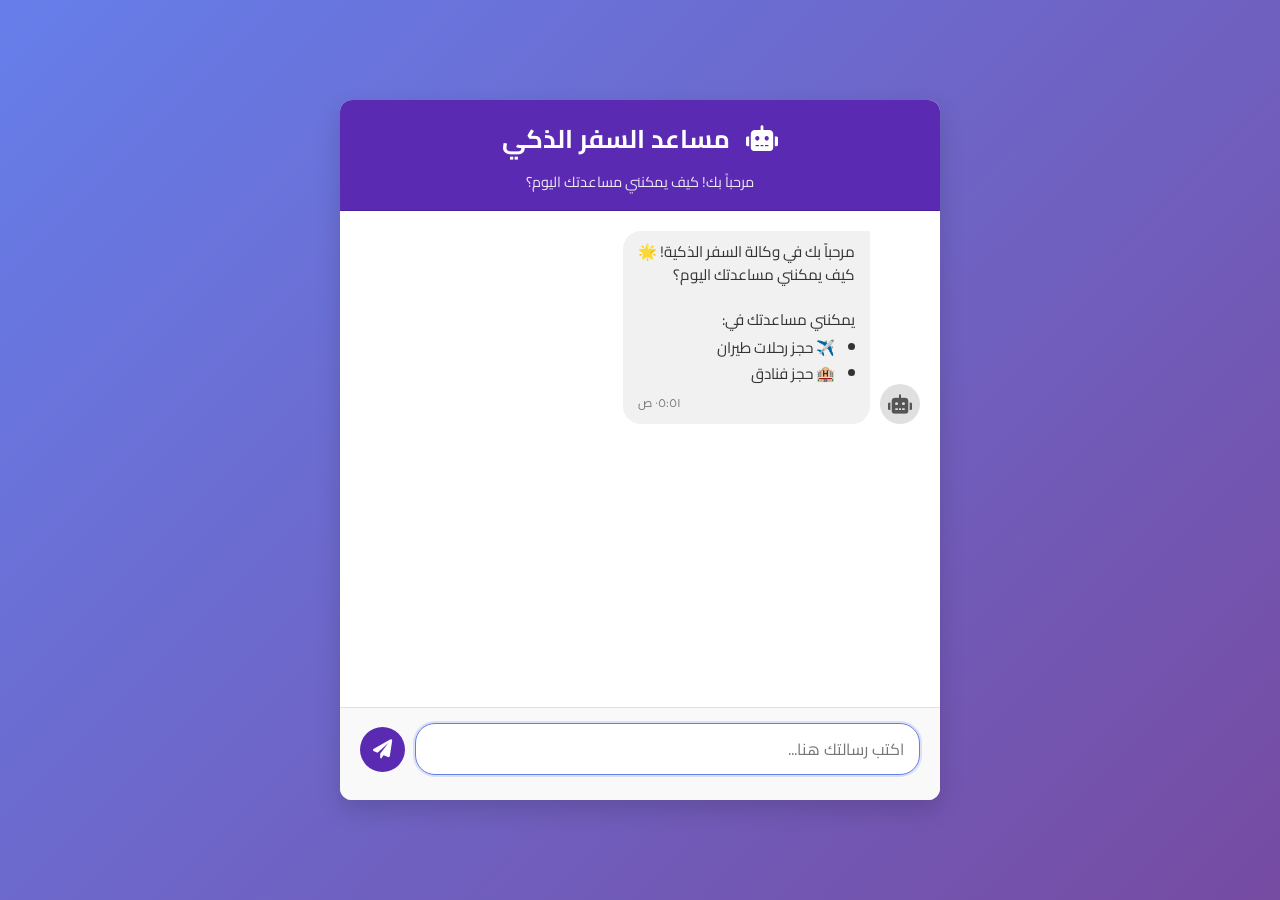
<file: web/index.html>
<!DOCTYPE html>
<html lang="ar" dir="rtl">
<head>
    <meta charset="UTF-8">
    <meta name="viewport" content="width=device-width, initial-scale=1.0">
    <title>مساعد السفر الذكي</title>
    <link rel="stylesheet" href="style.css">
    <link href="https://fonts.googleapis.com/css2?family=Cairo:wght@400;700&display=swap" rel="stylesheet">
    <link rel="stylesheet" href="https://cdnjs.cloudflare.com/ajax/libs/font-awesome/6.0.0-beta3/css/all.min.css">
</head>
<body>
    <div class="chat-container">
        <header class="chat-header">
            <h1><i class="fas fa-robot"></i> مساعد السفر الذكي</h1>
            <p>مرحباً بك! كيف يمكنني مساعدتك اليوم؟</p>
        </header>

        <div class="chat-messages" id="messagesContainer">
            <!-- Welcome Message -->
            <div class="message bot-message">
                <div class="message-avatar">
                    <i class="fas fa-robot"></i>
                </div>
                <div class="message-content">
                    <div class="message-text">
                        مرحباً بك في وكالة السفر الذكية! 🌟<br>
                        كيف يمكنني مساعدتك اليوم؟<br><br>
                        يمكنني مساعدتك في:
                        <ul>
                            <li>✈️ حجز رحلات طيران</li>
                            <li>🏨 حجز فنادق</li>
                        </ul>
                    </div>
                    <div class="message-time" id="welcomeTime"></div>
                </div>
            </div>
        </div>

        <div class="chat-input-area">
            <div class="input-wrapper">
                <textarea id="messageInput" placeholder="اكتب رسالتك هنا..." rows="1"></textarea>
                <button id="sendButton" class="send-btn" title="إرسال">
                    <i class="fas fa-paper-plane"></i>
                </button>
            </div>
            <div class="quick-actions-container" id="quickActionsContainer">
                <!-- Quick actions will be dynamically added here by script.js if needed -->
            </div>
        </div>
    </div>

    <script src="script.js"></script>
</body>
</html>
</file>
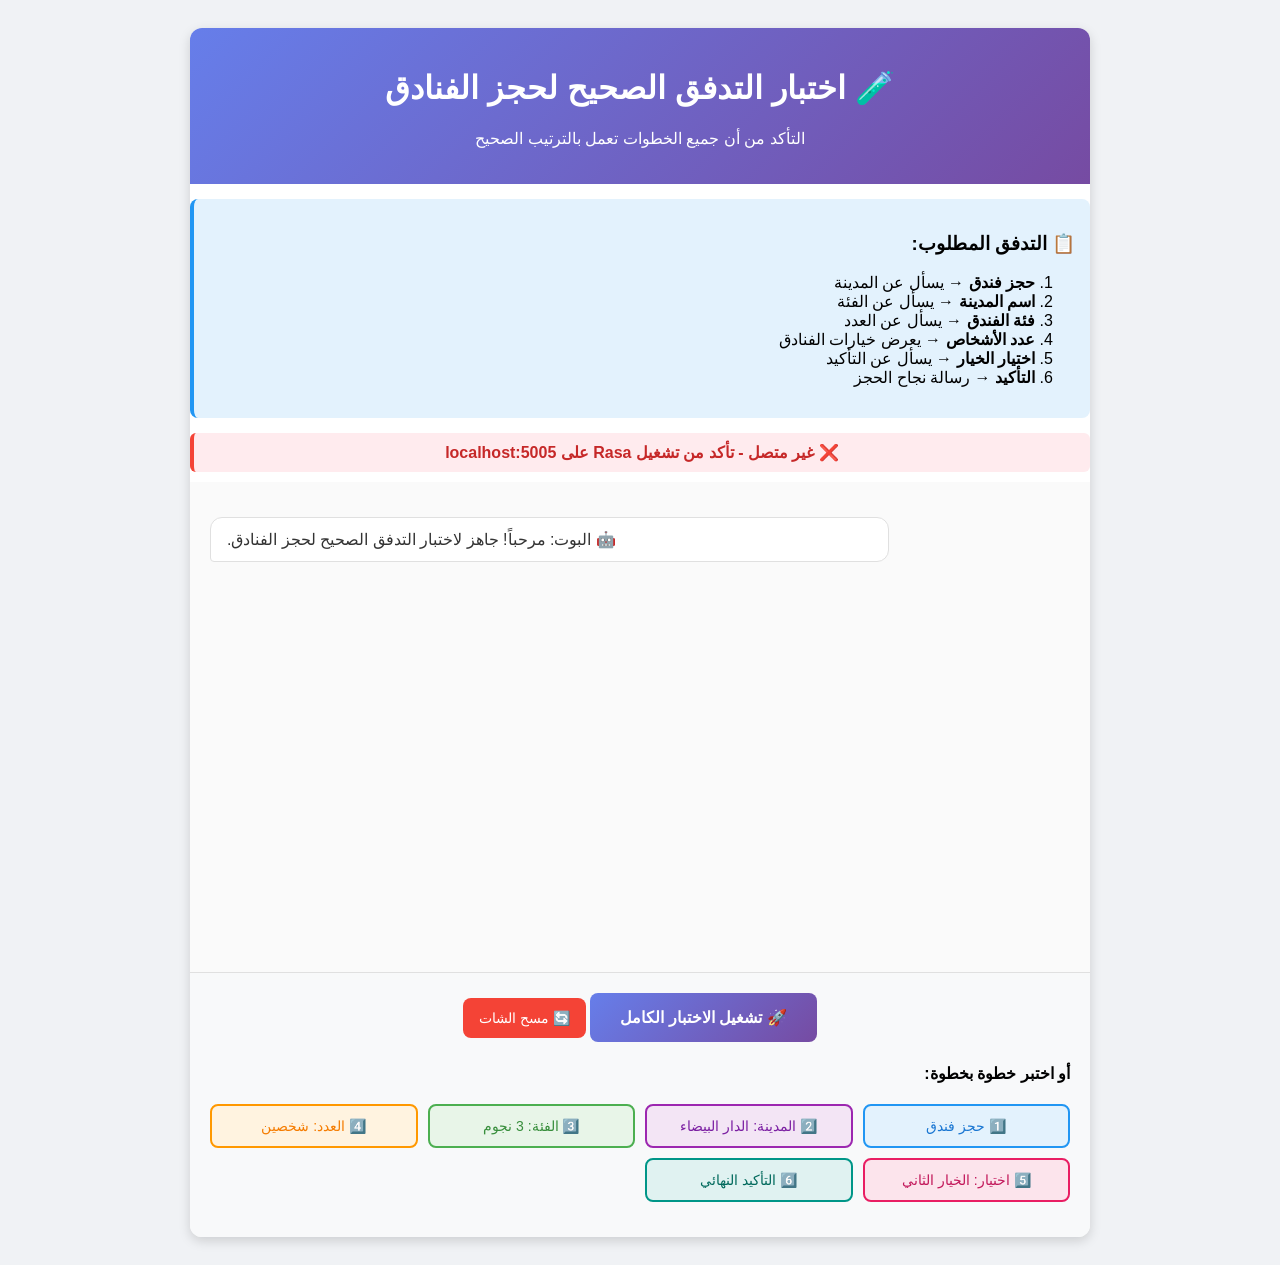
<file: web/testconfirmation.html>
<!DOCTYPE html>
<html lang="ar" dir="rtl">
<head>
    <meta charset="UTF-8">
    <title>اختبار التدفق الصحيح</title>
    <style>
        body { font-family: Arial; padding: 20px; direction: rtl; background: #f0f2f5; }
        .container { max-width: 900px; margin: 0 auto; background: white; border-radius: 12px; box-shadow: 0 4px 12px rgba(0,0,0,0.15); overflow: hidden; }
        .header { background: linear-gradient(135deg, #667eea 0%, #764ba2 100%); color: white; padding: 20px; text-align: center; }
        .chat { height: 450px; overflow-y: auto; padding: 20px; background: #fafafa; }
        .message { margin: 15px 0; padding: 12px 16px; border-radius: 12px; max-width: 75%; }
        .user { background: #007bff; color: white; text-align: right; margin-left: auto; border-bottom-right-radius: 4px; }
        .bot { background: white; color: #333; text-align: left; margin-right: auto; border: 1px solid #e0e0e0; border-bottom-left-radius: 4px; }
        .error { background: #ffe6e6; color: #d32f2f; border-left: 4px solid #f44336; }
        .success { background: #e8f5e8; color: #2e7d32; border-left: 4px solid #4caf50; }
        .warning { background: #fff3cd; color: #f57c00; border-left: 4px solid #ff9800; }
        .controls { padding: 20px; background: #f8f9fa; border-top: 1px solid #e0e0e0; }
        .step-buttons { display: grid; grid-template-columns: repeat(auto-fit, minmax(200px, 1fr)); gap: 10px; margin: 15px 0; }
        .step-btn { padding: 12px 16px; border: none; border-radius: 8px; cursor: pointer; font-size: 14px; font-weight: 500; transition: all 0.3s ease; }
        .step-1 { background: #e3f2fd; color: #1976d2; border: 2px solid #2196f3; }
        .step-2 { background: #f3e5f5; color: #7b1fa2; border: 2px solid #9c27b0; }
        .step-3 { background: #e8f5e8; color: #388e3c; border: 2px solid #4caf50; }
        .step-4 { background: #fff3e0; color: #f57c00; border: 2px solid #ff9800; }
        .step-5 { background: #fce4ec; color: #c2185b; border: 2px solid #e91e63; }
        .step-6 { background: #e0f2f1; color: #00695c; border: 2px solid #009688; }
        .step-btn:hover { transform: translateY(-2px); box-shadow: 0 4px 8px rgba(0,0,0,0.2); }
        .step-btn:disabled { opacity: 0.5; cursor: not-allowed; }
        .auto-test-btn { background: linear-gradient(135deg, #667eea 0%, #764ba2 100%); color: white; padding: 15px 30px; border: none; border-radius: 8px; font-size: 16px; font-weight: bold; }
        .reset-btn { background: #f44336; color: white; }
        .flow-info { background: #e3f2fd; padding: 15px; margin: 15px 0; border-radius: 8px; border-left: 4px solid #2196f3; }
        .status { text-align: center; padding: 10px; margin: 10px 0; border-radius: 6px; font-weight: bold; }
        .status.success { background: #e8f5e8; color: #2e7d32; }
        .status.error { background: #ffebee; color: #c62828; }
        .status.waiting { background: #fff3cd; color: #f57c00; }
    </style>
</head>
<body>
    <div class="container">
        <div class="header">
            <h1>🧪 اختبار التدفق الصحيح لحجز الفنادق</h1>
            <p>التأكد من أن جميع الخطوات تعمل بالترتيب الصحيح</p>
        </div>
        
        <div class="flow-info">
            <h3>📋 التدفق المطلوب:</h3>
            <ol>
                <li><strong>حجز فندق</strong> → يسأل عن المدينة</li>
                <li><strong>اسم المدينة</strong> → يسأل عن الفئة</li>
                <li><strong>فئة الفندق</strong> → يسأل عن العدد</li>
                <li><strong>عدد الأشخاص</strong> → يعرض خيارات الفنادق</li>
                <li><strong>اختيار الخيار</strong> → يسأل عن التأكيد</li>
                <li><strong>التأكيد</strong> → رسالة نجاح الحجز</li>
            </ol>
        </div>
        
        <div id="status" class="status waiting">🔄 جاري فحص الاتصال...</div>
        
        <div id="chat" class="chat">
            <div class="message bot">🤖 البوت: مرحباً! جاهز لاختبار التدفق الصحيح لحجز الفنادق.</div>
        </div>
        
        <div class="controls">
            <div style="text-align: center; margin-bottom: 20px;">
                <button class="auto-test-btn" onclick="runFullTest()">🚀 تشغيل الاختبار الكامل</button>
                <button class="reset-btn step-btn" onclick="clearChat()">🔄 مسح الشات</button>
            </div>
            
            <h4>أو اختبر خطوة بخطوة:</h4>
            <div class="step-buttons">
                <button class="step-btn step-1" onclick="testStep(1, 'أريد حجز فندق')">
                    1️⃣ حجز فندق
                </button>
                <button class="step-btn step-2" onclick="testStep(2, 'الدارالبيضاء')">
                    2️⃣ المدينة: الدار البيضاء
                </button>
                <button class="step-btn step-3" onclick="testStep(3, '3 نجوم')">
                    3️⃣ الفئة: 3 نجوم
                </button>
                <button class="step-btn step-4" onclick="testStep(4, 'شخصين')">
                    4️⃣ العدد: شخصين
                </button>
                <button class="step-btn step-5" onclick="testStep(5, 'الخيار الثاني')">
                    5️⃣ اختيار: الخيار الثاني
                </button>
                <button class="step-btn step-6" onclick="testStep(6, 'أؤكد')">
                    6️⃣ التأكيد النهائي
                </button>
            </div>
        </div>
    </div>
    
    <script>
        let currentStep = 0;
        let testResults = [];
        
        // Check connection
        async function checkConnection() {
            const status = document.getElementById('status');
            try {
                const response = await fetch('http://localhost:5005', { method: 'GET' });
                if (response.ok) {
                    status.className = 'status success';
                    status.innerHTML = '✅ متصل بـ Rasa - جاهز للاختبار';
                } else {
                    throw new Error('Server error');
                }
            } catch (error) {
                status.className = 'status error';
                status.innerHTML = '❌ غير متصل - تأكد من تشغيل Rasa على localhost:5005';
            }
        }
        
        // Send message
        async function sendMessage(message, stepNumber = 0) {
            const chat = document.getElementById('chat');
            const status = document.getElementById('status');
            
            // Add user message
            chat.innerHTML += `<div class="message user">👤 ${message}</div>`;
            chat.scrollTop = chat.scrollHeight;
            
            try {
                const startTime = Date.now();
                
                const response = await fetch('http://localhost:5005/webhooks/rest/webhook', {
                    method: 'POST',
                    headers: {'Content-Type': 'application/json'},
                    body: JSON.stringify({
                        sender: 'test_flow_' + Date.now(), 
                        message: message
                    })
                });
                
                const responseTime = Date.now() - startTime;
                
                if (!response.ok) {
                    throw new Error(`HTTP ${response.status}`);
                }
                
                const data = await response.json();
                console.log(`Step ${stepNumber} response:`, data);
                
                let messageClass = 'bot';
                let stepValid = false;
                
                if (data && data.length > 0) {
                    data.forEach(item => {
                        if (item.text) {
                            // تحليل الاستجابة لتحديد صحة الخطوة
                            if (stepNumber === 1 && item.text.includes('مدينة')) {
                                stepValid = true;
                                messageClass = 'bot success';
                            } else if (stepNumber === 2 && item.text.includes('نجمة')) {
                                stepValid = true;
                                messageClass = 'bot success';
                            } else if (stepNumber === 3 && item.text.includes('عدد')) {
                                stepValid = true;
                                messageClass = 'bot success';
                            } else if (stepNumber === 4 && item.text.includes('الخيار')) {
                                stepValid = true;
                                messageClass = 'bot success';
                            } else if (stepNumber === 5 && item.text.includes('تريد المتابعة')) {
                                stepValid = true;
                                messageClass = 'bot success';
                            } else if (stepNumber === 6 && item.text.includes('تم تأكيد حجزك')) {
                                stepValid = true;
                                messageClass = 'bot success';
                            } else if (item.text.includes('لم أتمكن')) {
                                messageClass = 'bot error';
                            } else if (item.text.includes('تم تأكيد') && stepNumber < 6) {
                                messageClass = 'bot warning';
                                console.warn(`Early confirmation at step ${stepNumber}!`);
                            }
                            
                            chat.innerHTML += `<div class="message ${messageClass}">🤖 ${item.text}</div>`;
                        }
                    });
                    
                    // تسجيل نتيجة الخطوة
                    testResults.push({
                        step: stepNumber,
                        message: message,
                        valid: stepValid,
                        responseTime: responseTime,
                        response: data
                    });
                    
                    // تحديث الحالة
                    if (stepValid) {
                        status.className = 'status success';
                        status.innerHTML = `✅ الخطوة ${stepNumber} نجحت - ${responseTime}ms`;
                    } else if (stepNumber > 0) {
                        status.className = 'status error';
                        status.innerHTML = `❌ الخطوة ${stepNumber} غير متوقعة`;
                    }
                    
                } else {
                    chat.innerHTML += `<div class="message bot error">🤖 [لا يوجد رد]</div>`;
                    testResults.push({
                        step: stepNumber,
                        message: message,
                        valid: false,
                        responseTime: responseTime,
                        response: null
                    });
                }
                
            } catch (error) {
                console.error('Error:', error);
                chat.innerHTML += `<div class="message bot error">❌ خطأ: ${error.message}</div>`;
                status.className = 'status error';
                status.innerHTML = '❌ خطأ في الاتصال';
            }
            
            chat.scrollTop = chat.scrollHeight;
        }
        
        // Test specific step
        async function testStep(stepNumber, message) {
            currentStep = stepNumber;
            await sendMessage(message, stepNumber);
        }
        
        // Run full test
        async function runFullTest() {
            const status = document.getElementById('status');
            status.className = 'status waiting';
            status.innerHTML = '🔄 تشغيل الاختبار الكامل...';
            
            const steps = [
                'أريد حجز فندق',
                'الدار البيضاء',
                '3 نجوم',
                'شخصين',
                'الخيار الثاني',
                'أؤكد'
            ];
            
            testResults = [];
            currentStep = 0;
            
            for (let i = 0; i < steps.length; i++) {
                await new Promise(resolve => setTimeout(resolve, 3000)); // انتظار 3 ثوان
                await testStep(i + 1, steps[i]);
            }
            
            // تحليل النتائج النهائية
            setTimeout(() => {
                analyzeResults();
            }, 2000);
        }
        
        // Analyze test results
        function analyzeResults() {
            const status = document.getElementById('status');
            const chat = document.getElementById('chat');
            
            const validSteps = testResults.filter(r => r.valid).length;
            const totalSteps = testResults.length;
            
            let resultMessage = `\n📊 تحليل النتائج:\n`;
            resultMessage += `✅ خطوات صحيحة: ${validSteps}/${totalSteps}\n`;
            resultMessage += `⏱️ متوسط وقت الاستجابة: ${Math.round(testResults.reduce((a, b) => a + b.responseTime, 0) / totalSteps)}ms\n\n`;
            
            if (validSteps === totalSteps) {
                resultMessage += `🎉 ممتاز! جميع الخطوات تعمل بشكل صحيح!`;
                status.className = 'status success';
                status.innerHTML = '🎉 الاختبار نجح 100%';
            } else {
                resultMessage += `⚠️ هناك مشاكل في بعض الخطوات. راجع النتائج أعلاه.`;
                status.className = 'status error';
                status.innerHTML = `❌ الاختبار فشل - ${validSteps}/${totalSteps} خطوات صحيحة`;
            }
            
            chat.innerHTML += `<div class="message bot warning">${resultMessage}</div>`;
            chat.scrollTop = chat.scrollHeight;
        }
        
        // Clear chat
        function clearChat() {
            document.getElementById('chat').innerHTML = '<div class="message bot">🤖 البوت: تم مسح الشات. جاهز لاختبار جديد!</div>';
            document.getElementById('status').className = 'status waiting';
            document.getElementById('status').innerHTML = '⚪ جاهز للاختبار';
            testResults = [];
            currentStep = 0;
        }
        
        // Initialize
        checkConnection();
    </script>
</body>
</html>
</file>
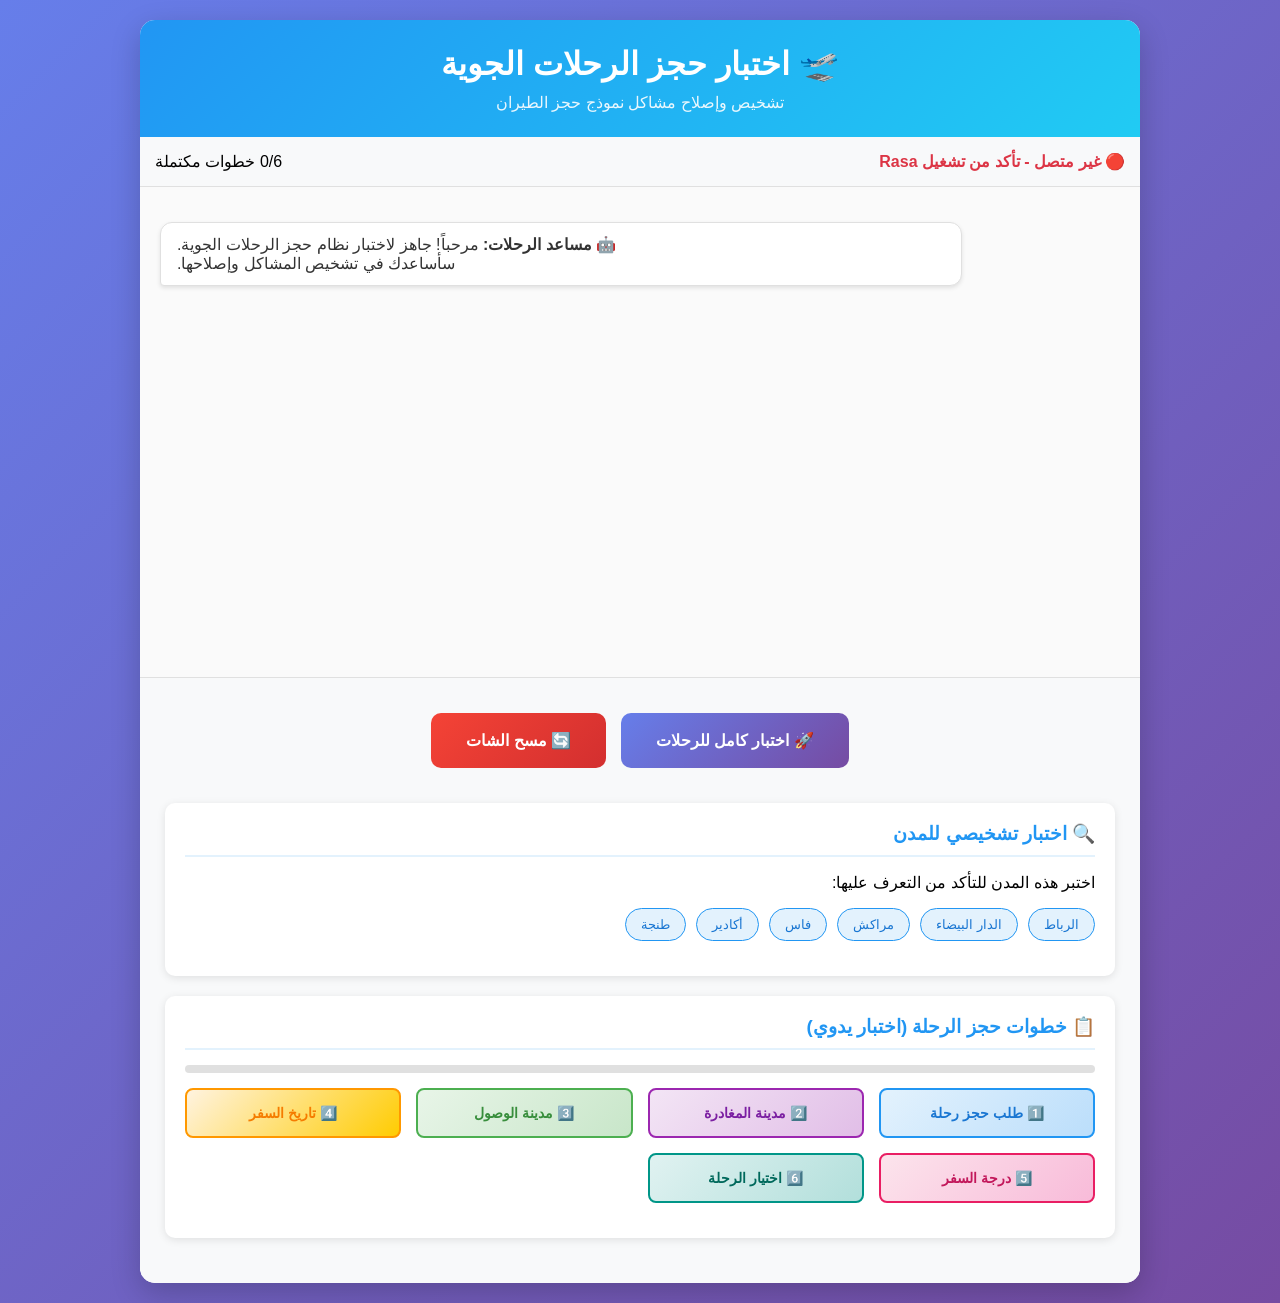
<file: web/testflight.html>
<!DOCTYPE html>
<html lang="ar" dir="rtl">
<head>
    <meta charset="UTF-8">
    <title>🛫 اختبار حجز الرحلات الجوية</title>
    <style>
        body { 
            font-family: 'Arial', sans-serif; 
            padding: 20px; 
            direction: rtl; 
            background: linear-gradient(135deg, #667eea 0%, #764ba2 100%);
            margin: 0;
            min-height: 100vh;
        }
        .container { 
            max-width: 1000px; 
            margin: 0 auto; 
            background: white; 
            border-radius: 15px; 
            box-shadow: 0 10px 30px rgba(0,0,0,0.2); 
            overflow: hidden;
        }
        .header { 
            background: linear-gradient(135deg, #2196f3 0%, #21cbf3 100%); 
            color: white; 
            padding: 25px; 
            text-align: center; 
        }
        .header h1 { margin: 0; font-size: 2rem; }
        .header p { margin: 10px 0 0 0; opacity: 0.9; }
        
        .status-bar {
            background: #f8f9fa;
            padding: 15px;
            border-bottom: 1px solid #e0e0e0;
            display: flex;
            justify-content: space-between;
            align-items: center;
        }
        .connection-status { font-weight: bold; }
        .connection-status.online { color: #28a745; }
        .connection-status.offline { color: #dc3545; }
        
        .chat { 
            height: 450px; 
            overflow-y: auto; 
            padding: 20px; 
            background: #fafafa; 
        }
        .message { 
            margin: 15px 0; 
            padding: 12px 16px; 
            border-radius: 12px; 
            max-width: 80%; 
            word-wrap: break-word;
        }
        .user { 
            background: linear-gradient(135deg, #007bff 0%, #0056b3 100%); 
            color: white; 
            text-align: right; 
            margin-left: auto; 
            border-bottom-right-radius: 4px; 
        }
        .bot { 
            background: white; 
            color: #333; 
            text-align: left; 
            margin-right: auto; 
            border: 1px solid #e0e0e0; 
            border-bottom-left-radius: 4px;
            box-shadow: 0 2px 4px rgba(0,0,0,0.1);
        }
        .error { 
            background: #ffebee; 
            color: #c62828; 
            border-left: 4px solid #f44336; 
        }
        .success { 
            background: #e8f5e8; 
            color: #2e7d32; 
            border-left: 4px solid #4caf50; 
        }
        .warning { 
            background: #fff3cd; 
            color: #f57c00; 
            border-left: 4px solid #ff9800; 
        }
        
        .test-panel { 
            padding: 25px; 
            background: #f8f9fa; 
            border-top: 1px solid #e0e0e0; 
        }
        .test-section { 
            margin: 20px 0; 
            padding: 20px; 
            background: white; 
            border-radius: 10px; 
            box-shadow: 0 2px 8px rgba(0,0,0,0.1);
        }
        .test-section h3 { 
            margin: 0 0 15px 0; 
            color: #2196f3; 
            border-bottom: 2px solid #e3f2fd;
            padding-bottom: 10px;
        }
        
        .step-buttons { 
            display: grid; 
            grid-template-columns: repeat(auto-fit, minmax(200px, 1fr)); 
            gap: 15px; 
            margin: 15px 0; 
        }
        .step-btn { 
            padding: 15px 20px; 
            border: none; 
            border-radius: 8px; 
            cursor: pointer; 
            font-size: 14px; 
            font-weight: 600; 
            transition: all 0.3s ease; 
            text-align: center;
        }
        .step-btn:hover { 
            transform: translateY(-2px); 
            box-shadow: 0 6px 12px rgba(0,0,0,0.15); 
        }
        
        .step-1 { background: linear-gradient(135deg, #e3f2fd 0%, #bbdefb 100%); color: #1976d2; border: 2px solid #2196f3; }
        .step-2 { background: linear-gradient(135deg, #f3e5f5 0%, #e1bee7 100%); color: #7b1fa2; border: 2px solid #9c27b0; }
        .step-3 { background: linear-gradient(135deg, #e8f5e8 0%, #c8e6c9 100%); color: #388e3c; border: 2px solid #4caf50; }
        .step-4 { background: linear-gradient(135deg, #fff3e0 0%, #ffcc02 100%); color: #f57c00; border: 2px solid #ff9800; }
        .step-5 { background: linear-gradient(135deg, #fce4ec 0%, #f8bbd9 100%); color: #c2185b; border: 2px solid #e91e63; }
        .step-6 { background: linear-gradient(135deg, #e0f2f1 0%, #b2dfdb 100%); color: #00695c; border: 2px solid #009688; }
        
        .main-test-btn { 
            background: linear-gradient(135deg, #667eea 0%, #764ba2 100%); 
            color: white; 
            padding: 18px 35px; 
            border: none; 
            border-radius: 10px; 
            font-size: 16px; 
            font-weight: bold; 
            cursor: pointer;
            margin: 10px 5px;
            transition: all 0.3s ease;
        }
        .main-test-btn:hover { 
            transform: translateY(-2px); 
            box-shadow: 0 8px 16px rgba(102, 126, 234, 0.3); 
        }
        .reset-btn { 
            background: linear-gradient(135deg, #f44336 0%, #d32f2f 100%); 
        }
        
        .test-results {
            background: #f8f9fa;
            padding: 15px;
            border-radius: 8px;
            margin: 15px 0;
            border-left: 4px solid #2196f3;
        }
        
        .city-test-buttons {
            display: flex;
            flex-wrap: wrap;
            gap: 10px;
            margin: 15px 0;
        }
        .city-btn {
            background: #e3f2fd;
            color: #1976d2;
            border: 1px solid #2196f3;
            padding: 8px 15px;
            border-radius: 20px;
            cursor: pointer;
            font-size: 13px;
            transition: all 0.2s ease;
        }
        .city-btn:hover {
            background: #2196f3;
            color: white;
        }
        
        .progress-bar {
            width: 100%;
            height: 8px;
            background: #e0e0e0;
            border-radius: 4px;
            overflow: hidden;
            margin: 15px 0;
        }
        .progress {
            height: 100%;
            background: linear-gradient(90deg, #4caf50, #8bc34a);
            width: 0%;
            transition: width 0.3s ease;
        }
    </style>
</head>
<body>
    <div class="container">
        <div class="header">
            <h1>🛫 اختبار حجز الرحلات الجوية</h1>
            <p>تشخيص وإصلاح مشاكل نموذج حجز الطيران</p>
        </div>
        
        <div class="status-bar">
            <div class="connection-status" id="connectionStatus">🔄 جاري فحص الاتصال...</div>
            <div id="testProgress">0/6 خطوات مكتملة</div>
        </div>
        
        <div id="chat" class="chat">
            <div class="message bot">
                🤖 <strong>مساعد الرحلات:</strong> مرحباً! جاهز لاختبار نظام حجز الرحلات الجوية.<br>
                سأساعدك في تشخيص المشاكل وإصلاحها.
            </div>
        </div>
        
        <div class="test-panel">
            <div style="text-align: center; margin-bottom: 25px;">
                <button class="main-test-btn" onclick="runFullFlightTest()">🚀 اختبار كامل للرحلات</button>
                <button class="main-test-btn reset-btn" onclick="clearChat()">🔄 مسح الشات</button>
            </div>
            
            <div class="test-section">
                <h3>🔍 اختبار تشخيصي للمدن</h3>
                <p>اختبر هذه المدن للتأكد من التعرف عليها:</p>
                <div class="city-test-buttons">
                    <button class="city-btn" onclick="testCity('الرباط')">الرباط</button>
                    <button class="city-btn" onclick="testCity('الدار البيضاء')">الدار البيضاء</button>
                    <button class="city-btn" onclick="testCity('مراكش')">مراكش</button>
                    <button class="city-btn" onclick="testCity('فاس')">فاس</button>
                    <button class="city-btn" onclick="testCity('أكادير')">أكادير</button>
                    <button class="city-btn" onclick="testCity('طنجة')">طنجة</button>
                </div>
            </div>
            
            <div class="test-section">
                <h3>📋 خطوات حجز الرحلة (اختبار يدوي)</h3>
                <div class="progress-bar">
                    <div class="progress" id="progressBar"></div>
                </div>
                <div class="step-buttons">
                    <button class="step-btn step-1" onclick="testFlightStep(1, 'أريد حجز رحلة طيران')">
                        1️⃣ طلب حجز رحلة
                    </button>
                    <button class="step-btn step-2" onclick="testFlightStep(2, 'الرباط')">
                        2️⃣ مدينة المغادرة
                    </button>
                    <button class="step-btn step-3" onclick="testFlightStep(3, 'باريس')">
                        3️⃣ مدينة الوصول
                    </button>
                    <button class="step-btn step-4" onclick="testFlightStep(4, '15 يونيو')">
                        4️⃣ تاريخ السفر
                    </button>
                    <button class="step-btn step-5" onclick="testFlightStep(5, 'اقتصادية')">
                        5️⃣ درجة السفر
                    </button>
                    <button class="step-btn step-6" onclick="testFlightStep(6, 'الخيار الأول')">
                        6️⃣ اختيار الرحلة
                    </button>
                </div>
            </div>
            
            <div class="test-results" id="testResults" style="display: none;">
                <h4>📊 نتائج الاختبار:</h4>
                <div id="resultsContent"></div>
            </div>
        </div>
    </div>
    
    <script>
        let testStep = 0;
        let testResults = [];
        let maxSteps = 6;
        
        // Check connection
        async function checkConnection() {
            const status = document.getElementById('connectionStatus');
            try {
                const response = await fetch('http://localhost:5005', { method: 'GET' });
                if (response.ok) {
                    status.className = 'connection-status online';
                    status.innerHTML = '🟢 متصل بـ Rasa';
                } else {
                    throw new Error('Connection failed');
                }
            } catch (error) {
                status.className = 'connection-status offline';
                status.innerHTML = '🔴 غير متصل - تأكد من تشغيل Rasa';
            }
        }
        
        // Update progress
        function updateProgress(step) {
            const progress = document.getElementById('progressBar');
            const progressText = document.getElementById('testProgress');
            const percentage = (step / maxSteps) * 100;
            progress.style.width = `${percentage}%`;
            progressText.textContent = `${step}/${maxSteps} خطوات مكتملة`;
        }
        
        // Send message
        async function sendMessage(message, stepNumber = 0, expectedResponse = '') {
            const chat = document.getElementById('chat');
            
            // Add user message
            chat.innerHTML += `<div class="message user">👤 ${message}</div>`;
            chat.scrollTop = chat.scrollHeight;
            
            try {
                const startTime = Date.now();
                
                const response = await fetch('http://localhost:5005/webhooks/rest/webhook', {
                    method: 'POST',
                    headers: {'Content-Type': 'application/json'},
                    body: JSON.stringify({
                        sender: 'test_flight_' + Date.now(), 
                        message: message
                    })
                });
                
                const responseTime = Date.now() - startTime;
                
                if (!response.ok) {
                    throw new Error(`HTTP ${response.status}`);
                }
                
                const data = await response.json();
                console.log(`Flight test step ${stepNumber}:`, data);
                
                let messageClass = 'bot';
                let stepValid = false;
                let responseText = '';
                
                if (data && data.length > 0) {
                    data.forEach(item => {
                        if (item.text) {
                            responseText += item.text + ' ';
                            
                            // تحليل الاستجابة حسب الخطوة
                            switch(stepNumber) {
                                case 1: // طلب حجز رحلة
                                    if (item.text.includes('مدينة') && item.text.includes('السفر')) {
                                        stepValid = true;
                                        messageClass = 'bot success';
                                    }
                                    break;
                                case 2: // مدينة المغادرة
                                    if (item.text.includes('أي مدينة') || item.text.includes('الوجهة') || item.text.includes('إلى')) {
                                        stepValid = true;
                                        messageClass = 'bot success';
                                    } else if (item.text.includes('لم أتمكن')) {
                                        messageClass = 'bot error';
                                    }
                                    break;
                                case 3: // مدينة الوصول
                                    if (item.text.includes('متى') || item.text.includes('تاريخ')) {
                                        stepValid = true;
                                        messageClass = 'bot success';
                                    }
                                    break;
                                case 4: // تاريخ السفر
                                    if (item.text.includes('درجة') || item.text.includes('الدرجة')) {
                                        stepValid = true;
                                        messageClass = 'bot success';
                                    }
                                    break;
                                case 5: // درجة السفر
                                    if (item.text.includes('الرحلات') || item.text.includes('الخيار')) {
                                        stepValid = true;
                                        messageClass = 'bot success';
                                    }
                                    break;
                                case 6: // اختيار الرحلة
                                    if (item.text.includes('اخترت') || item.text.includes('تأكيد')) {
                                        stepValid = true;
                                        messageClass = 'bot success';
                                    }
                                    break;
                            }
                            
                            if (item.text.includes('لم أتمكن') || item.text.includes('خطأ')) {
                                messageClass = 'bot error';
                            }
                        }
                    });
                    
                    chat.innerHTML += `<div class="message ${messageClass}">🤖 ${responseText}</div>`;
                    
                    // تسجيل النتيجة
                    testResults.push({
                        step: stepNumber,
                        message: message,
                        valid: stepValid,
                        responseTime: responseTime,
                        response: responseText.trim()
                    });
                    
                    if (stepValid && stepNumber > 0) {
                        updateProgress(stepNumber);
                    }
                    
                } else {
                    chat.innerHTML += `<div class="message bot error">🤖 [لا يوجد رد]</div>`;
                    testResults.push({
                        step: stepNumber,
                        message: message,
                        valid: false,
                        responseTime: responseTime,
                        response: 'لا يوجد رد'
                    });
                }
                
            } catch (error) {
                console.error('Error:', error);
                chat.innerHTML += `<div class="message bot error">❌ خطأ: ${error.message}</div>`;
            }
            
            chat.scrollTop = chat.scrollHeight;
        }
        
        // Test specific city
        async function testCity(cityName) {
            await sendMessage(cityName, 0);
        }
        
        // Test flight step
        async function testFlightStep(stepNumber, message) {
            testStep = stepNumber;
            await sendMessage(message, stepNumber);
        }
        
        // Run full flight test
        async function runFullFlightTest() {
            const steps = [
                'أريد حجز رحلة طيران',
                'الرباط',
                'باريس', 
                '15 يونيو',
                'اقتصادية',
                'الخيار الأول'
            ];
            
            testResults = [];
            testStep = 0;
            updateProgress(0);
            
            for (let i = 0; i < steps.length; i++) {
                await new Promise(resolve => setTimeout(resolve, 3000));
                await testFlightStep(i + 1, steps[i]);
            }
            
            // عرض النتائج
            setTimeout(() => {
                showTestResults();
            }, 2000);
        }
        
        // Show test results
        function showTestResults() {
            const resultsDiv = document.getElementById('testResults');
            const resultsContent = document.getElementById('resultsContent');
            
            const validSteps = testResults.filter(r => r.valid).length;
            const totalSteps = testResults.filter(r => r.step > 0).length;
            
            let html = `<p><strong>النتيجة:</strong> ${validSteps}/${totalSteps} خطوات صحيحة</p>`;
            html += `<div style="margin: 10px 0;">`;
            
            testResults.forEach(result => {
                if (result.step > 0) {
                    const statusIcon = result.valid ? '✅' : '❌';
                    const statusColor = result.valid ? '#4caf50' : '#f44336';
                    html += `<div style="padding: 8px; margin: 5px 0; border-left: 3px solid ${statusColor}; background: ${result.valid ? '#e8f5e8' : '#ffebee'};">`;
                    html += `${statusIcon} <strong>الخطوة ${result.step}:</strong> ${result.message} → ${result.response}`;
                    html += `</div>`;
                }
            });
            
            html += `</div>`;
            
            if (validSteps === totalSteps) {
                html += `<div style="background: #e8f5e8; color: #2e7d32; padding: 15px; border-radius: 8px; text-align: center; font-weight: bold;">🎉 ممتاز! جميع الخطوات تعمل بشكل صحيح!</div>`;
            } else {
                html += `<div style="background: #ffebee; color: #c62828; padding: 15px; border-radius: 8px; text-align: center; font-weight: bold;">⚠️ هناك مشاكل تحتاج إصلاح. راجع الخطوات الفاشلة أعلاه.</div>`;
            }
            
            resultsContent.innerHTML = html;
            resultsDiv.style.display = 'block';
        }
        
        // Clear chat
        function clearChat() {
            document.getElementById('chat').innerHTML = '<div class="message bot">🤖 <strong>مساعد الرحلات:</strong> تم مسح الشات. جاهز لاختبار جديد!</div>';
            document.getElementById('testResults').style.display = 'none';
            testResults = [];
            testStep = 0;
            updateProgress(0);
        }
        
        // Initialize
        checkConnection();
        updateProgress(0);
    </script>
</body>
</html>
</file>
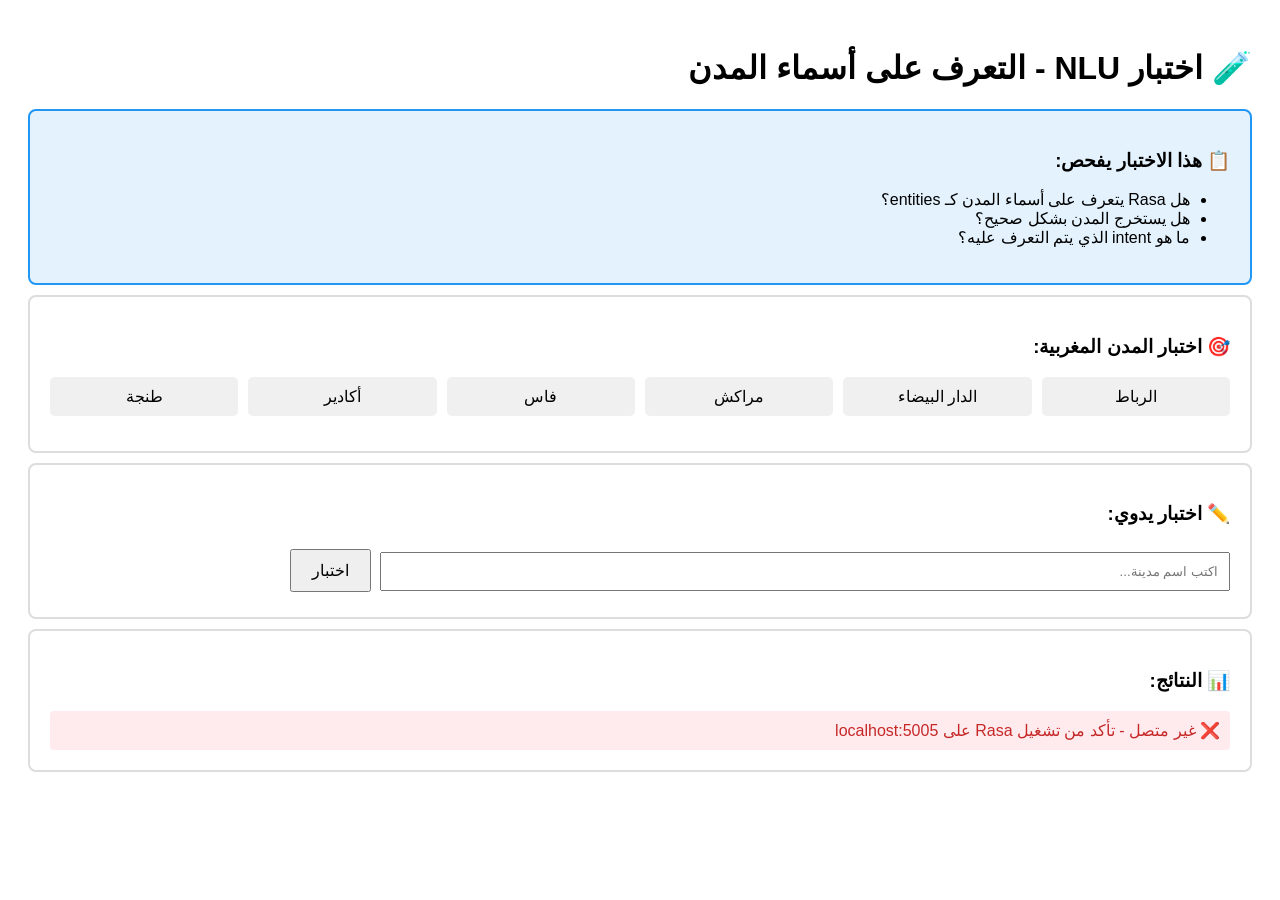
<file: web/testnlu.html>
<!DOCTYPE html>
<html lang="ar" dir="rtl">
<head>
    <meta charset="UTF-8">
    <title>اختبار NLU</title>
    <style>
        body { font-family: Arial; padding: 20px; direction: rtl; }
        .test-box { border: 2px solid #ddd; padding: 20px; margin: 10px 0; border-radius: 8px; }
        .success { background: #e8f5e8; border-color: #4caf50; }
        .error { background: #ffebee; border-color: #f44336; }
        .info { background: #e3f2fd; border-color: #2196f3; }
        button { padding: 10px 20px; margin: 5px; font-size: 16px; }
        pre { background: #f5f5f5; padding: 10px; border-radius: 4px; overflow-x: auto; }
        .city-grid { display: grid; grid-template-columns: repeat(auto-fit, minmax(150px, 1fr)); gap: 10px; margin: 15px 0; }
        .city-test { padding: 10px; background: #f0f0f0; border-radius: 5px; cursor: pointer; text-align: center; }
        .city-test:hover { background: #e0e0e0; }
    </style>
</head>
<body>
    <h1>🧪 اختبار NLU - التعرف على أسماء المدن</h1>
    
    <div class="test-box info">
        <h3>📋 هذا الاختبار يفحص:</h3>
        <ul>
            <li>هل Rasa يتعرف على أسماء المدن كـ entities؟</li>
            <li>هل يستخرج المدن بشكل صحيح؟</li>
            <li>ما هو intent الذي يتم التعرف عليه؟</li>
        </ul>
    </div>
    
    <div class="test-box">
        <h3>🎯 اختبار المدن المغربية:</h3>
        <div class="city-grid">
            <div class="city-test" onclick="testNLU('الرباط')">الرباط</div>
            <div class="city-test" onclick="testNLU('الدار البيضاء')">الدار البيضاء</div>
            <div class="city-test" onclick="testNLU('مراكش')">مراكش</div>
            <div class="city-test" onclick="testNLU('فاس')">فاس</div>
            <div class="city-test" onclick="testNLU('أكادير')">أكادير</div>
            <div class="city-test" onclick="testNLU('طنجة')">طنجة</div>
        </div>
    </div>
    
    <div class="test-box">
        <h3>✏️ اختبار يدوي:</h3>
        <input type="text" id="testInput" placeholder="اكتب اسم مدينة..." style="width: 70%; padding: 10px;">
        <button onclick="testInputNLU()">اختبار</button>
    </div>
    
    <div class="test-box">
        <h3>📊 النتائج:</h3>
        <div id="results"></div>
    </div>
    
    <script>
        async function testNLU(text) {
            const resultsDiv = document.getElementById('results');
            
            try {
                // اختبار NLU API مباشرة
                const response = await fetch('http://localhost:5005/model/parse', {
                    method: 'POST',
                    headers: {'Content-Type': 'application/json'},
                    body: JSON.stringify({text: text})
                });
                
                if (!response.ok) {
                    throw new Error(`HTTP ${response.status}`);
                }
                
                const data = await response.json();
                console.log('NLU Response:', data);
                
                let resultHtml = `<div style="margin: 15px 0; padding: 15px; border: 1px solid #ddd; border-radius: 5px;">`;
                resultHtml += `<h4>🔍 اختبار: "${text}"</h4>`;
                
                // Intent
                resultHtml += `<p><strong>Intent:</strong> ${data.intent ? data.intent.name : 'غير محدد'} (${data.intent ? (data.intent.confidence * 100).toFixed(1) : 0}%)</p>`;
                
                // Entities
                if (data.entities && data.entities.length > 0) {
                    resultHtml += `<p><strong>Entities:</strong></p><ul>`;
                    data.entities.forEach(entity => {
                        resultHtml += `<li>${entity.entity}: "${entity.value}" (${(entity.confidence * 100).toFixed(1)}%)</li>`;
                    });
                    resultHtml += `</ul>`;
                    
                    // تحليل النتيجة
                    const hasVilleEntity = data.entities.some(e => e.entity === 'ville_depart' || e.entity === 'ville_destination' || e.entity === 'ville_hotel');
                    if (hasVilleEntity) {
                        resultHtml += `<div style="background: #e8f5e8; color: #2e7d32; padding: 10px; border-radius: 4px; margin: 10px 0;"><strong>✅ نجح! تم التعرف على المدينة</strong></div>`;
                    } else {
                        resultHtml += `<div style="background: #ffebee; color: #c62828; padding: 10px; border-radius: 4px; margin: 10px 0;"><strong>❌ فشل! لم يتم التعرف على المدينة كـ entity</strong></div>`;
                    }
                } else {
                    resultHtml += `<p><strong>Entities:</strong> لا توجد</p>`;
                    resultHtml += `<div style="background: #ffebee; color: #c62828; padding: 10px; border-radius: 4px; margin: 10px 0;"><strong>❌ فشل! لم يتم العثور على أي entities</strong></div>`;
                }
                
                // Raw response
                resultHtml += `<details><summary>📋 البيانات الكاملة</summary><pre>${JSON.stringify(data, null, 2)}</pre></details>`;
                resultHtml += `</div>`;
                
                resultsDiv.innerHTML = resultHtml + resultsDiv.innerHTML;
                
            } catch (error) {
                console.error('Error:', error);
                resultsDiv.innerHTML = `<div style="background: #ffebee; color: #c62828; padding: 15px; border-radius: 5px; margin: 15px 0;">
                    <strong>❌ خطأ في الاختبار:</strong> ${error.message}<br>
                    <small>تأكد من تشغيل Rasa على localhost:5005</small>
                </div>` + resultsDiv.innerHTML;
            }
        }
        
        function testInputNLU() {
            const input = document.getElementById('testInput');
            const text = input.value.trim();
            if (text) {
                testNLU(text);
                input.value = '';
            }
        }
        
        // تحقق من الاتصال
        fetch('http://localhost:5005')
            .then(response => {
                if (response.ok) {
                    document.getElementById('results').innerHTML = '<div style="background: #e8f5e8; color: #2e7d32; padding: 10px; border-radius: 4px;">✅ متصل بـ Rasa - جاهز للاختبار</div>';
                } else {
                    throw new Error('Connection failed');
                }
            })
            .catch(() => {
                document.getElementById('results').innerHTML = '<div style="background: #ffebee; color: #c62828; padding: 10px; border-radius: 4px;">❌ غير متصل - تأكد من تشغيل Rasa على localhost:5005</div>';
            });
        
        // Enter key support
        document.getElementById('testInput').addEventListener('keypress', function(e) {
            if (e.key === 'Enter') {
                testInputNLU();
            }
        });
    </script>
</body>
</html>
</file>
<file: web/style.css>
/* CSS Variables */
:root {
    --primary-color: #2980b9;
    --secondary-color: #3498db;
    --accent-color: #e74c3c;
    --success-color: #27ae60;
    --warning-color: #f39c12;
    --dark-color: #2c3e50;
    --light-color: #ecf0f1;
    --white: #ffffff;
    --gray: #95a5a6;
    --light-gray: #bdc3c7;
    --border-radius: 12px;
    --shadow: 0 4px 6px rgba(0, 0, 0, 0.1);
    --gradient-primary: linear-gradient(135deg, #2980b9 0%, #3498db 100%);
    --gradient-secondary: linear-gradient(135deg, #74b9ff 0%, #0984e3 100%);
}

/* Reset and Base Styles */
* {
    margin: 0;
    padding: 0;
    box-sizing: border-box;
}

body {
    font-family: 'Cairo', sans-serif;
    margin: 0;
    background: linear-gradient(135deg, #667eea 0%, #764ba2 100%);
    display: flex;
    justify-content: center;
    align-items: center;
    min-height: 100vh;
    color: #333;
    direction: rtl; /* Right-to-left for Arabic */
}

/* Chat Container */
.chat-container {
    width: 90%;
    max-width: 600px;
    background-color: #ffffff;
    border-radius: 12px;
    box-shadow: 0 10px 25px rgba(0, 0, 0, 0.15);
    display: flex;
    flex-direction: column;
    overflow: hidden;
    height: calc(100vh - 40px); /* Adjust height to fit viewport better */
    max-height: 700px; /* Max height for larger screens */
}

/* Chat Header */
.chat-header {
    background-color: #5b2ab3; /* Primary purple from gradient */
    color: white;
    padding: 15px 20px;
    text-align: center;
    border-bottom: 1px solid #4a1f9a;
}

.chat-header h1 {
    margin: 0;
    font-size: 1.6em;
    font-weight: 700;
}

.chat-header h1 .fas {
    margin-left: 10px;
}

.chat-header p {
    margin: 5px 0 0;
    font-size: 0.9em;
    opacity: 0.9;
}

/* Messages Container */
.chat-messages {
    flex-grow: 1;
    padding: 20px;
    overflow-y: auto;
    display: flex;
    flex-direction: column;
    gap: 15px;
}

/* Message Styles */
.message {
    display: flex;
    align-items: flex-end; /* Align avatar with bottom of message */
    max-width: 85%;
    opacity: 0; /* For entry animation */
    animation: fadeIn 0.3s ease forwards;
}

@keyframes fadeIn {
    to {
        opacity: 1;
    }
}

.message-avatar {
    width: 40px;
    height: 40px;
    border-radius: 50%;
    background-color: #e0e0e0;
    display: flex;
    justify-content: center;
    align-items: center;
    margin-left: 10px; /* For bot messages (RTL) */
    margin-right: 0;
    flex-shrink: 0;
}

.user-message .message-avatar {
    margin-left: 0;
    margin-right: 10px; /* For user messages (RTL) */
    background-color: #667eea; /* User avatar color */
}

.message-avatar .fas {
    color: #555;
    font-size: 1.2em;
}

.user-message .message-avatar .fas {
    color: white;
}

.message-content {
    background-color: #f1f1f1;
    padding: 10px 15px;
    border-radius: 18px;
    position: relative;
}

.user-message .message-content {
    background-color: #667eea; /* User message bubble color */
    color: white;
}

.bot-message {
    align-self: flex-start;
}

.user-message {
    align-self: flex-end;
}

.bot-message .message-content {
    border-top-right-radius: 0; /* Speech bubble tail for bot */
}

.user-message .message-content {
    border-top-left-radius: 0; /* Speech bubble tail for user */
}

.message-text {
    font-size: 0.95em;
    line-height: 1.5;
}

.message-text ul {
    padding-right: 20px; /* Indent list for RTL */
    margin: 5px 0;
}

.message-text li {
    margin-bottom: 3px;
}

.message-text a {
    color: #007bff;
    text-decoration: none;
}

.user-message .message-text a {
    color: #e6ceff;
}

.message-text a:hover {
    text-decoration: underline;
}

.message-time {
    font-size: 0.75em;
    color: #777;
    margin-top: 5px;
    text-align: left; /* Time always LTR within its bubble */
}

.user-message .message-time {
    color: #e0e0e0;
}

/* Input Container */
.chat-input-area {
    padding: 15px 20px;
    border-top: 1px solid #e0e0e0;
    background-color: #f9f9f9;
}

.input-wrapper {
    display: flex;
    align-items: center;
    gap: 10px;
}

.input-wrapper textarea {
    flex-grow: 1;
    padding: 10px 15px;
    border: 1px solid #ccc;
    border-radius: 20px;
    font-family: 'Cairo', sans-serif;
    font-size: 1em;
    resize: none;
    min-height: 22px; /* Start height for one line */
    max-height: 100px; /* Max height before scroll */
    overflow-y: auto;
    transition: border-color 0.2s ease;
}

.input-wrapper textarea:focus {
    outline: none;
    border-color: #667eea;
    box-shadow: 0 0 0 2px rgba(102, 126, 234, 0.2);
}

.send-btn {
    background-color: #5b2ab3; /* Primary purple */
    color: white;
    border: none;
    border-radius: 50%;
    width: 45px;
    height: 45px;
    font-size: 1.2em;
    cursor: pointer;
    display: flex;
    justify-content: center;
    align-items: center;
    transition: background-color 0.2s ease;
    flex-shrink: 0;
}

.send-btn:hover {
    background-color: #4a1f9a; /* Darker purple */
}

.send-btn:disabled {
    background-color: #ccc;
    cursor: not-allowed;
}

/* Quick Actions */
.quick-actions-container {
    display: flex;
    flex-wrap: wrap;
    gap: 8px;
    margin-top: 10px;
    justify-content: flex-start; /* Align to start for RTL */
}

.quick-btn {
    background-color: #e9e4f0;
    color: #5b2ab3;
    border: 1px solid #d1c5e8;
    padding: 8px 12px;
    border-radius: 15px;
    cursor: pointer;
    font-family: 'Cairo', sans-serif;
    font-size: 0.85em;
    transition: background-color 0.2s ease, color 0.2s ease;
}

.quick-btn:hover {
    background-color: #d1c5e8;
    color: #4a1f9a;
}

/* Scrollbar styling */
.chat-messages::-webkit-scrollbar {
    width: 8px;
}

.chat-messages::-webkit-scrollbar-track {
    background: #f1f1f1;
    border-radius: 10px;
}

.chat-messages::-webkit-scrollbar-thumb {
    background: #ccc;
    border-radius: 10px;
}

.chat-messages::-webkit-scrollbar-thumb:hover {
    background: #aaa;
}

/* Responsive adjustments */
@media (max-width: 480px) {
    .chat-container {
        width: 100%;
        height: 100vh;
        max-height: 100vh;
        border-radius: 0;
        box-shadow: none;
    }

    .chat-header h1 {
        font-size: 1.4em;
    }

    .chat-messages {
        padding: 15px 10px;
    }

    .message-avatar {
        width: 35px;
        height: 35px;
    }

    .message-content {
        padding: 8px 12px;
    }

    .message-text {
        font-size: 0.9em;
    }

    .chat-input-area {
        padding: 10px;
    }

    .input-wrapper textarea {
        font-size: 0.95em;
    }

    .send-btn {
        width: 40px;
        height: 40px;
        font-size: 1.1em;
    }

    .quick-btn {
        font-size: 0.8em;
        padding: 6px 10px;
    }
}
</file>
